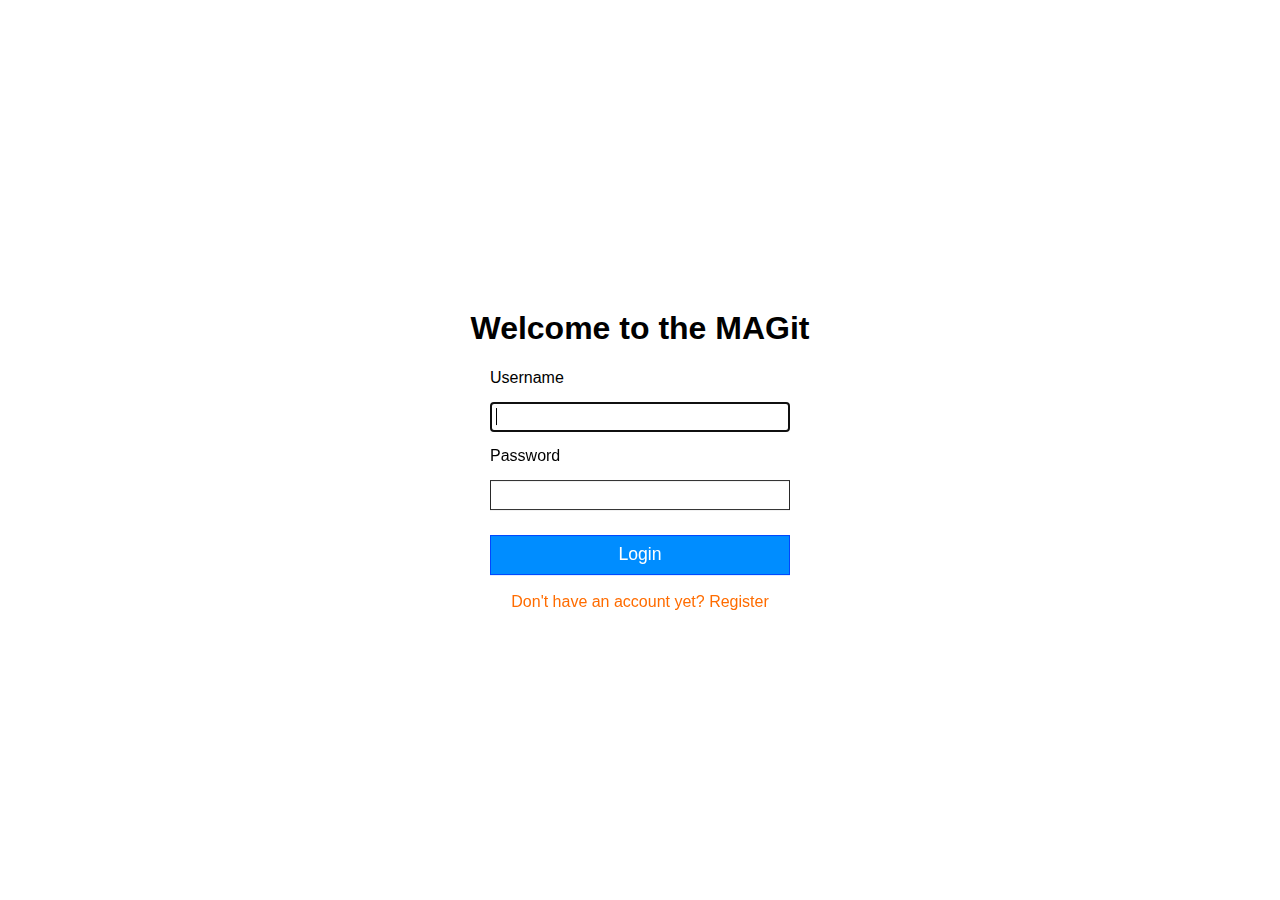
<file: out/artifacts/MAGitWebApp/index.html>
<!DOCTYPE html>
<html lang="en">
<head>
    <meta charset="UTF-8">
    <script type="text/javascript" src="common/js/jquery-3.4.1.js"></script>
    <script type="text/javascript" src="index.js"></script>
    <title>MAGit</title>
</head>
<body>
</body>
</html>
</file>
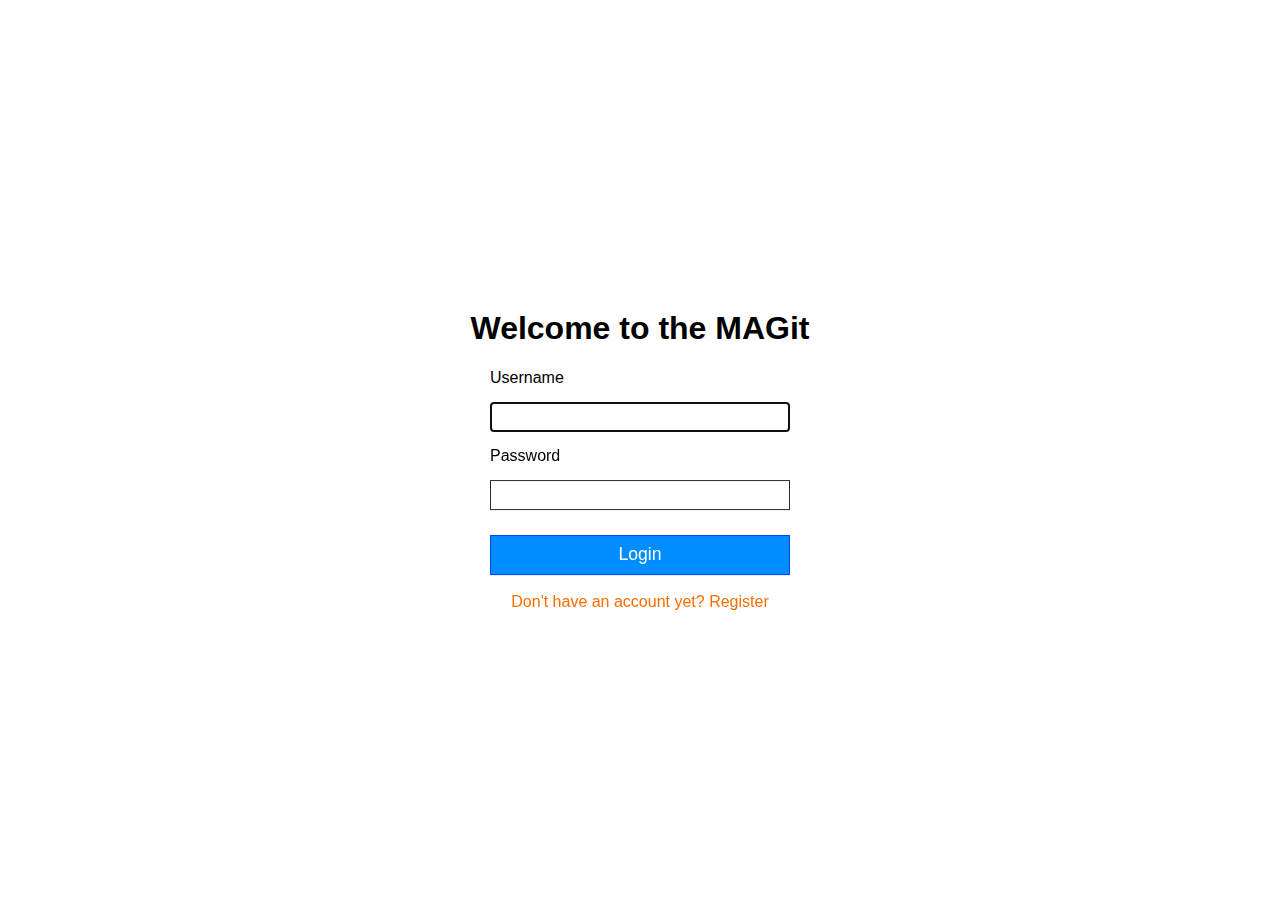
<file: MAGitWebApp/web/login.html>
<!DOCTYPE html>
<html lang="en">
<head>
    <meta charset="UTF-8">
    <title>Login To MAGit</title>
    <link rel="stylesheet" type="text/css" href="css/style.css"/>
    <script type="text/javascript" src="js/third-parties/jquery-3.4.1.js"></script>
    <script type="module" src="js/magit/login.js"></script>
</head>
<body>
    <div class="Container SignInOrUp">
    </div>
</body>
</html>
</file>
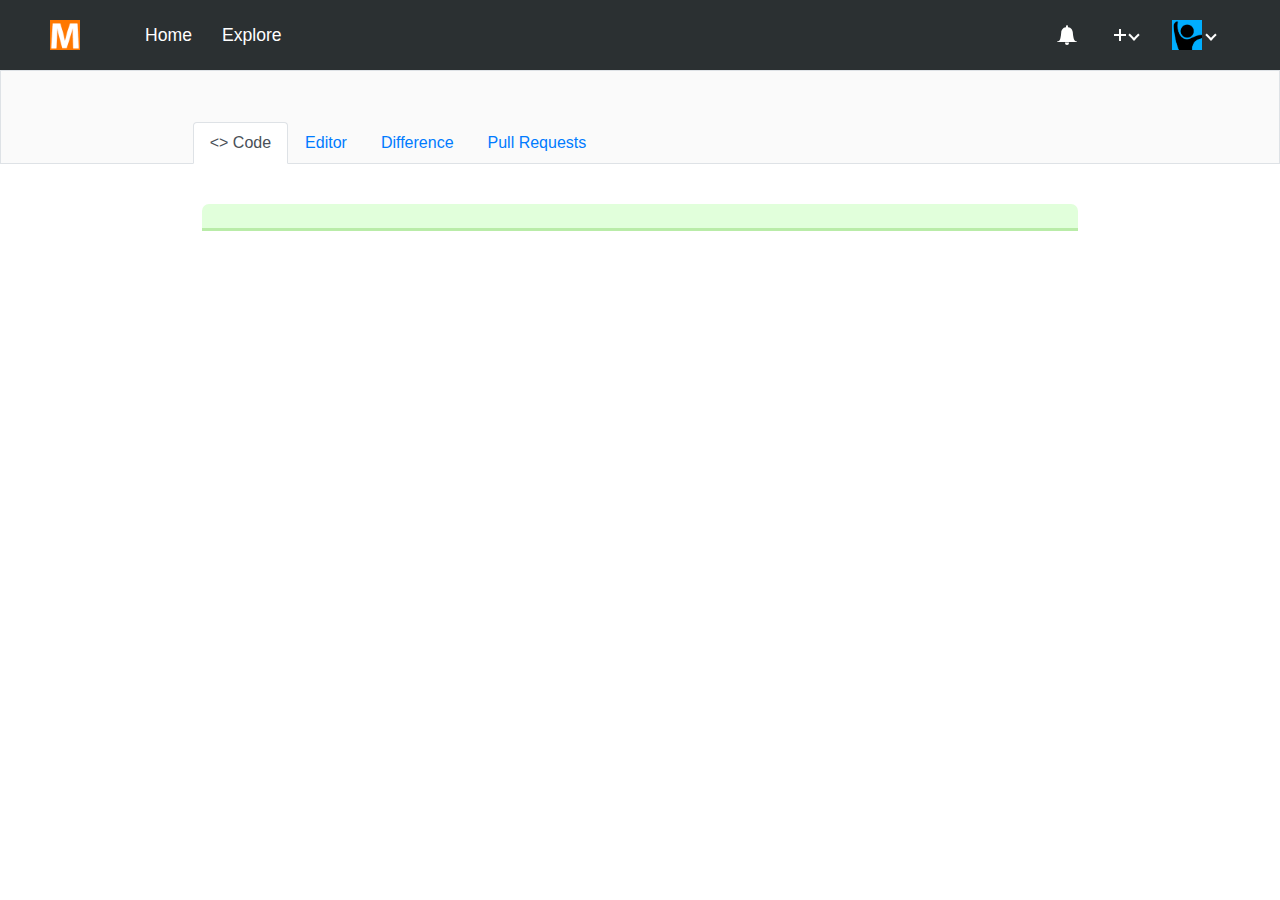
<file: MAGitWebApp/web/pages/active-repo.html>
<!DOCTYPE html>
<html lang="en">
<head>
    <meta charset="UTF-8">
    <link rel="stylesheet" type="text/css" href="../css/style.css"/>
    <link rel="stylesheet" type="text/css" href="../css/bootstrap.min.css">
    <script type="text/javascript" src="../js/third-parties/jquery-3.4.1.js"></script>
    <script type="text/javascript" src="../js/third-parties/popper.min.js"></script>
    <script type="text/javascript" src="../js/third-parties/bootstrap.min.js"></script>
    <script type="module" src="../js/magit/header.js"></script>
    <script type="module" src="../js/magit/active-repo.js"></script>
    <title>MAGit</title>
</head>
<body>
<div class="Container">
    <div class="Header">
        <div class="Header-icon Header-item">
            <img class="icon" src="../assets/MAGit.png" alt="magit-icon"/>
            <span class="Link" id="home-link">Home</span>
            <span class="Link" id="explore-link">Explore</span>
        </div>
        <div id="header-drop-downs">
        <nav>
            <ul>
                <li>
                    <div>
                        <div class="Header-item">
                            <img class="Notification-icon" src="../assets/notification-icon.svg" alt="notifications"/><div id="notifications-counter-container"></div>
                        </div>
                    </div>
                    <ul>
                        <li><div id="notifications-container"></div></li>
                    </ul>
                </li>
                <li>
                    <div class="Repo-options Header-item">
                        <div class="Options-plus-sign">
                            <div class="Bar Horizontal"></div>
                            <div class="Bar Vertical"></div>
                        </div>
                        <span class="Dropdown-caret Repo"></span>
                    </div>
                    <ul>
                        <li><a id="import-repo-xml" class="Link">Import repository from xml</a></li>
                        <li><a id="create-new-repo" class="Link">Create empty repository</a></li>
                    </ul>
                </li>
                <li>
                    <div class="User-options Header-item">
                        <img class="icon" src="../assets/user-icon.png" alt="user-icon"/>
                        <span class="Dropdown-caret"></span>
                    </div>
                    <ul>
                        <li><a id="my-profile" href="profile.html">My profile</a></li>
                        <li><a class="Link" id="logout">Logout</a></li>
                    </ul>
                </li>
            </ul>
        </nav>
        </div>
    </div>
    <div class="Content">
        <div class="Repo-nav">
            <div class="Repo-name Magit-body"></div>
            <ul class="Nav-bar-tabs nav nav-tabs Magit-body" id="myTab" role="tablist">
                <li class="nav-item">
                    <a class="nav-link active" id="code-tab" data-toggle="tab" href="#code" role="tab" aria-controls="code" aria-selected="true"><> Code</a>
                </li>
                <li class="nav-item">
                    <a class="nav-link" id="code-editor-tab" data-toggle="tab" href="#code-editor" role="tab" aria-controls="code-editor" aria-selected="false">Editor</a>
                </li>
                <li class="nav-item">
                    <a class="nav-link" id="diff-tab" data-toggle="tab" href="#diff" role="tab" aria-controls="diff-tab" aria-selected="false">Difference</a>
                </li>
                <li class="nav-item">
                    <a class="nav-link" id="pull-requests-tab" data-toggle="tab" href="#pull-requests" role="tab" aria-controls="pull-requests-tab" aria-selected="false">Pull Requests</a>
                </li>
            </ul>
        </div>
        <div class="tab-content Magit-body">
            <div class="tab-pane fade show active" id="code" role="tabpanel" aria-labelledby="code-tab">
                <div id="repo-details">
                    <div id="branches-count" class="repo-detail"></div>
                    <div id="commits-count" class="Link repo-detail"></div>
                    <div class="Separator Green"></div>
                </div>
                <div id="commits-header-title"></div>
                <div id="last-commit-content">

                </div>
            </div>
            <div class="tab-pane fade" id="code-editor" role="tabpanel" aria-labelledby="code-editor-tab">
                <div id="wc-actions">
                    <button id="btn-create-file" type="button">Create File</button>
                    <button id="btn-commit" type="button">Commit</button>
                </div>
                <div id="wc-files-list">

                </div>
            </div>
            <div class="tab-pane fade clearfix" id="diff" role="tabpanel" aria-labelledby="diff-tab">

            </div>
            <div class="tab-pane fade" id="pull-requests" role="tabpanel" aria-labelledby="pull-requests-tab">
                <div id="pull-requests-list">
                    <div id="empty-pull-requests">You have no pull requests</div>
                </div>
            </div>
        </div>
    </div>
</div>
</body>
</html>
</file>
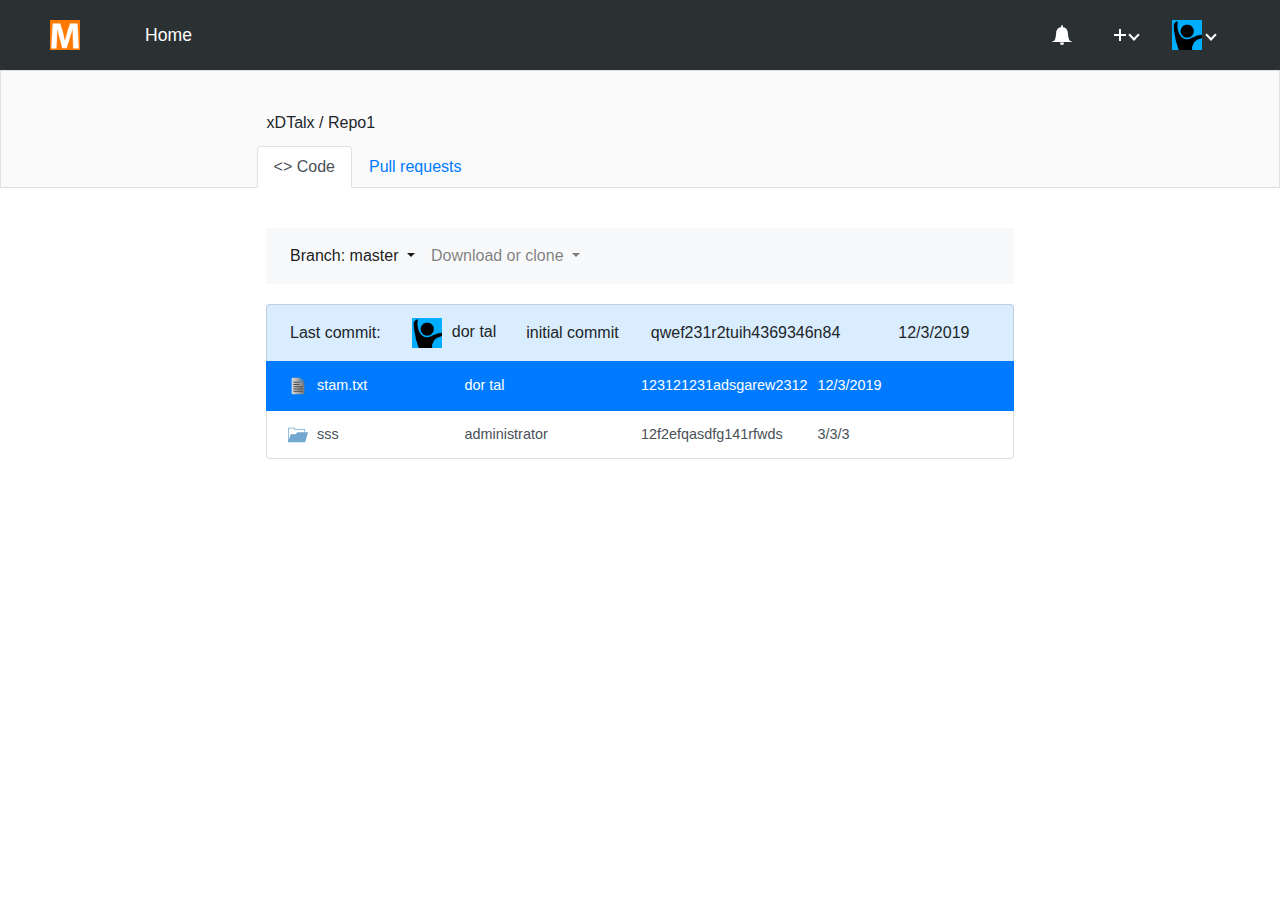
<file: out/artifacts/MAGitWebApp/pages/repository/active_repo.html>
<!DOCTYPE html>
<html lang="en">
<head>
    <meta charset="UTF-8">
    <link rel="stylesheet" type="text/css" href="../../common/css/Theme.css"/>
    <link rel="stylesheet" type="text/css" href="../../common/css/bootstrap.min.css">
    <script type="text/javascript" src="../../common/js/jquery-3.4.1.js"></script>
    <script type="text/javascript" src="../../common/js/popper.min.js"></script>
    <script type="text/javascript" src="../../common/js/bootstrap.min.js"></script>
    <script type="text/javascript" src="active_repo.js"></script>
    <title>MAGit</title>
</head>
<body>
<div class="Container">
    <div class="Header">
        <div class="Header-icon Header-item">
            <img src="../../common/MAGit.png" alt="magit-icon"/>
            <a href="active_repo.html" id="home-link">Home</a>
        </div>
        <div id="header-drop-downs">
        <nav>
            <ul>
                <li>
                    <div>
                        <div class="Header-item">
                            <img class="Notification-icon" src="../../common/notification-icon.svg" alt="notifications"/>
                        </div>
                    </div>
                </li>
                <li>
                    <div class="Repo-options Header-item">
                        <div class="Options-plus-sign">
                            <div class="Bar Horizontal"></div>
                            <div class="Bar Vertical"></div>
                        </div>
                        <span class="Dropdown-caret Repo"></span>
                    </div>
                    <ul>
                        <li><a href="#">Create new repository</a></li>
                        <li><a id="import-repo-xml" href="#">Import repository from xml</a></li>
                    </ul>
                </li>
                <li>
                    <div class="User-options Header-item">
                        <img src="../../common/user-icon.png" alt="user-icon"/>
                        <span class="Dropdown-caret"></span>
                    </div>
                    <ul>
                        <li><a href="#">My repositories</a></li>
                        <li><a href="#">Settings</a></li>
                        <li><a href="#">Help</a></li>
                    </ul>
                </li>
            </ul>
        </nav>
        </div>
    </div>
    <div class="Content">

        <div class="Repo-nav">
            <div class="Repo-name Magit-body">
                xDTalx / Repo1
            </div>
            <ul class="Nav-bar-tabs nav nav-tabs Magit-body" id="myTab" role="tablist">
                <li class="nav-item">
                    <a class="nav-link active" id="code-tab" data-toggle="tab" href="#code" role="tab" aria-controls="code" aria-selected="true"><> Code</a>
                </li>
                <li class="nav-item">
                    <a class="nav-link" id="pull-requests-tab" data-toggle="tab" href="#pullrequests" role="tab" aria-controls="pullrequests" aria-selected="false">Pull requests</a>
                </li>
            </ul>
        </div>
        <div class="tab-content Magit-body" id="myTabContent">
            <div class="tab-pane fade show active" id="code" role="tabpanel" aria-labelledby="code-tab">
                <nav class="navbar navbar-expand-lg navbar-light bg-light">
                    <button class="navbar-toggler" type="button" data-toggle="collapse" data-target="#navbarNavDropdown" aria-controls="navbarNavDropdown" aria-expanded="false" aria-label="Toggle navigation">
                        <span class="navbar-toggler-icon"></span>
                    </button>
                    <div class="collapse navbar-collapse" id="navbarNavDropdown">
                        <ul class="navbar-nav">
                            <li class="nav-item dropdown active">
                                <a class="nav-link dropdown-toggle" href="#" id="branch-drop-down" role="button" data-toggle="dropdown" aria-haspopup="true" aria-expanded="false">
                                    Branch: master
                                </a>
                                <div class="dropdown-menu" aria-labelledby="navbarDropdownMenuLink">
                                    <a class="dropdown-item" href="#">master</a>
                                    <a class="dropdown-item" href="#">example</a>
                                </div>
                            </li>
                            <li class="nav-item dropdown">
                                <a class="nav-link dropdown-toggle" href="#" id="download-or-clone-dropdown" role="button" data-toggle="dropdown" aria-haspopup="true" aria-expanded="false">
                                    Download or clone
                                </a>
                                <div class="dropdown-menu" aria-labelledby="navbarDropdownMenuLink">
                                    <a class="dropdown-item" href="#">Download</a>
                                    <a class="dropdown-item" href="#">Clone</a>
                                </div>
                            </li>
                        </ul>
                    </div>
                </nav>
                <div class="list-group Commits-list">
                    <a id="commit-list-header" class="list-group-item disabled">
                        <table>
                            <tr>
                                <td class="Last-commit">
                                    Last commit:
                                </td>
                                <td id="commiter-icon-container" class="Last-commit">
                                    <img id="commiter-icon" src="../../common/user-icon.png" alt="commiter icon"/>
                                    dor tal
                                </td>
                                <td id="commit-description" class="Last-commit">
                                    initial commit
                                </td>
                                <td id="commit-sha1" class="Last-commit">
                                    qwef231r2tuih4369346n84
                                </td>
                                <td id="commit-date" class="Last-commit">
                                    12/3/2019
                                </td>
                            </tr>
                        </table>
                    </a>
                    <a href="#" class="Commit-list-item list-group-item list-group-item-action active">
                        <table>
                            <tr>
                                <td>
                                    <img id="file-icon" src="../../common/file-icon.svg"/>
                                    stam.txt
                                </td>
                                <td>
                                    dor tal
                                </td>
                                <td>
                                    123121231adsgarew2312
                                </td>
                                <td>
                                    12/3/2019
                                </td>
                            </tr>
                        </table>
                    </a>
                    <a href="#" class="Commit-list-item list-group-item list-group-item-action">
                        <table>
                            <tr>
                                <td>
                                    <img id="folder-icon" src="../../common/folder-icon.svg"/>
                                    sss
                                </td>
                                <td>
                                    administrator
                                </td>
                                <td>
                                    12f2efqasdfg141rfwds
                                </td>
                                <td>
                                    3/3/3
                                </td>
                            </tr>
                        </table>
                    </a>
                </div>
            </div>
            <div class="tab-pane fade" id="pullrequests" role="tabpanel" aria-labelledby="pull-requests-tab">
            </div>
        </div>
    </div>
</div>
</body>
</html>
</file>
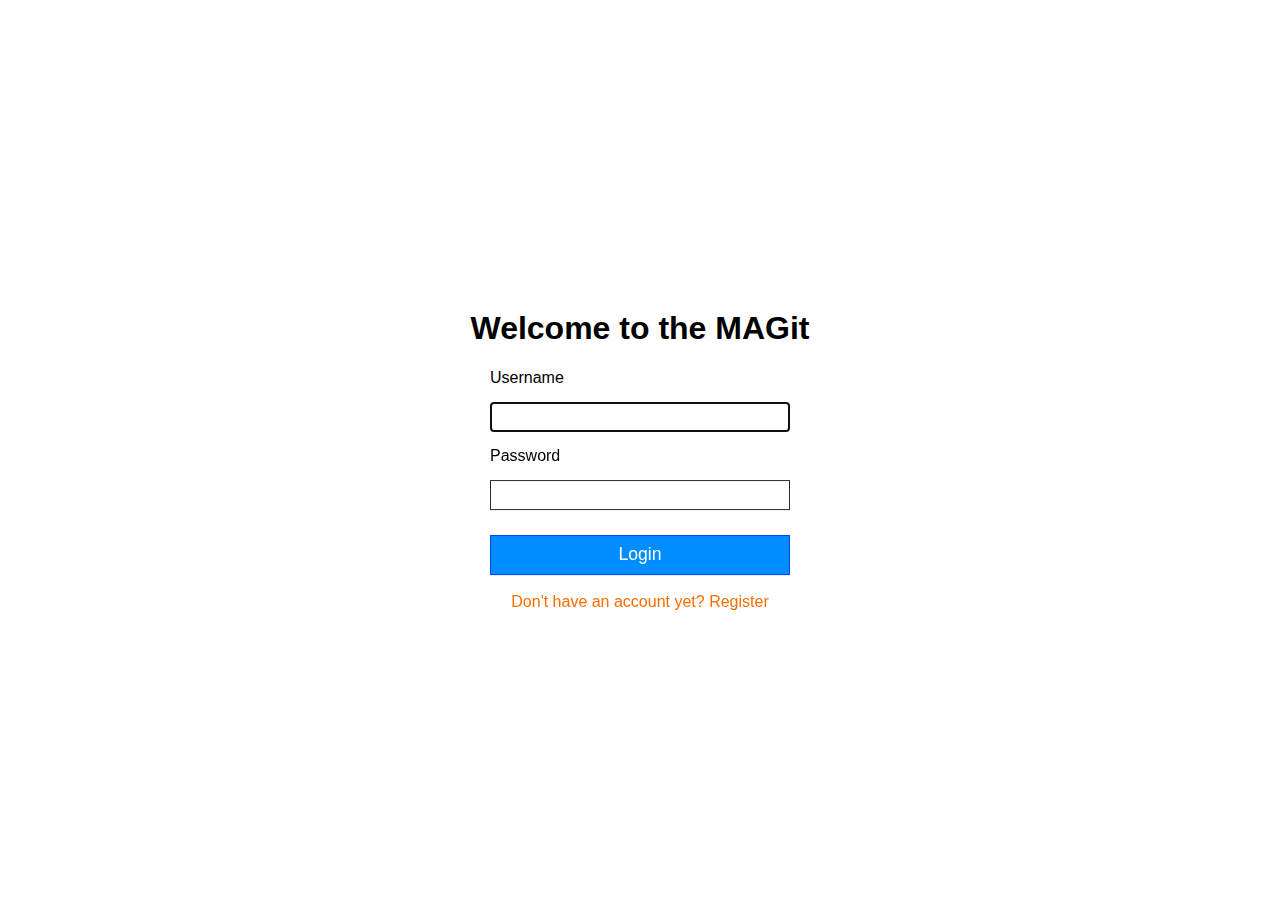
<file: out/artifacts/MAGitWebApp/pages/signin/login.html>
<!DOCTYPE html>
<html lang="en">
<head>
    <meta charset="UTF-8">
    <title>Login To MAGit</title>
    <link rel="stylesheet" type="text/css" href="../../common/css/Theme.css"/>
    <script type="text/javascript" src="../../common/js/jquery-3.4.1.js"></script>
    <script type="text/javascript" src="login.js"></script>
</head>
<body>
    <div class="Container SignInOrUp">
    </div>
</body>
</html>
</file>
<file: MAGitWebApp/web/css/style.css>
body, html {
    margin: 0;
    padding: 0;
    font-family:-apple-system,BlinkMacSystemFont,Segoe UI,Helvetica,Arial,sans-serif,Apple Color Emoji,Segoe UI Emoji;
    overflow-x: hidden;
    height: 100%;
    width: 100%;
}

.Container {
    position: absolute;
    min-height: 100%;
    min-width: 100%;
    box-sizing: border-box;
    margin: auto;
    padding: 0;
    z-index: 0;
}

.Header {
    background-color: #2b3032;
    margin: 0;
    padding: 20px 50px 20px 50px;
    width: 100%;
    display: flex;
    align-items: center;
    flex-wrap: nowrap;
    z-index: 1;
}

.Header-item {
    display: flex;
    align-items: center;
    flex-wrap: nowrap;
    z-index: 1;
}

.Header-icon {
    padding: 0;
    margin: 0;
    height: 30px;
    width: 100%;
}

.icon {
    height: 30px;
    width: 30px;
    margin-right: 5px;
}

.User-options {
    position: relative;
    height: 30px;
}

.Repo-options {
    position: relative;
    padding: 0;
    margin: auto;
    height: 30px;
    width: 30px;
}

.Dropdown-caret {
    border: solid white;
    border-width: 0 2px 2px 0;
    display: inline-block;
    padding: 3px;
    transform: rotate(45deg);
    -webkit-transform: rotate(45deg);
}

.Options-plus-sign {
    width: 16px;
    height: 16px;
    position: relative;
    margin-right: 2px;
}

.Bar {
    position: absolute;
    background-color: white;
}

.Horizontal {
    width: 70%;
    height: 10%;
    left: 15%;
    top: 45%;
}

.Vertical {
    width: 10%;
    height: 70%;
    left: 45%;
    top: 15%;
}

.Repo-nav {
    background-color: #fafafa;
    padding-top: 30px;
    margin-bottom: 30px;
    border: 1px solid #dee2e6;
}

div > .tab-content {
    margin-bottom: 70px;
}

.Magit-body {
    position: relative;
    width: 70%;
    margin: auto;
    padding: 10px 10px 0;
}

.Nav-bar-tabs {
    position: relative;
    top: 1px;
}

.Commits-list {
    margin-top: 10px;
}

#commit-list-header {
    text-shadow: 0 0 5px rgba(0, 0, 0, 0.22);
    font-size: 1.1em;
    color: white;
    background-color: rgba(75, 179, 255, 0.66);
    border-radius: 0;
}

#commit-list-header > .Table > .Table-row > .Table-cell > img {
    box-shadow: 0 0 3px rgba(255, 255, 255, 0.57);
    margin-right: 6px;
}

.Last-commit {
    width: auto;
    padding-left: 3px;
    padding-right: 3px;
}

#file-icon,
#folder-icon {
    height: 20px;
    width: 20px;
}

#form-messages {
    display: none;
    background-color: rgb(255, 232, 232);
    border: 1px solid red;
    color: red;
    font-size: 12px;
    font-weight: bold;
    margin-bottom: 10px;
    padding: 10px 25px;
    max-width: 300px;
}

.Login-or-signup-form,
.Import-container,
.create-new-repo-container {
    margin: 0;
    position: absolute;
    top: 50%;
    left: 50%;
    -ms-transform: translate(-50%, -50%);
    transform: translate(-50%, -50%);
    width: 300px;
    text-align: left;
}

#uploadForm {
    display: none;
}

#btn-create-repo,
#btn-login-or-signup {
    width: 100%;
    height: 40px;
    background-color: #008dff;
    border: 1px solid #0046ff;
    color: white;
    font-size: 1.1em;
    margin-top: 10px;
}

#btn-create-repo:hover,
#btn-login-or-signup:hover {
    background-color: #51a9ff;
    border: 1px solid #0046ff;
    padding: 0;
    cursor:pointer;
    margin-top: 10px;
}

.repo-name-input,
.Username,
.Password {
    margin: 15px auto;
    width: 100%;
    height: 30px;
    font-size: 1em;
}

input[type=text],
input[type=password] {
    box-sizing : border-box;
    padding-left: 5px;
    padding-right: 5px;
    border: 1px solid #292929;
}

.Welcome {
    position: relative;
    margin-left: -40px;
    margin-right: -40px;
    text-align: center;
    z-index: 0;
}

.Back {
    font-size: 1.1em;
    position: absolute;
    z-index: 1;
    top: 50%;
    right: 0;
    transform: translate(-35px, -50%);
    cursor: pointer;
}

.Back:hover {
    color: #008dff;
}

.Back:hover .Back-caret {
    border: solid #008dff;
    border-width: 2px 2px 0 0;
    display: inline-block;
    padding: 3px;
    transform: rotate(45deg);
    -webkit-transform: rotate(45deg);
}

.Back-caret,
.Back-caret-left {
    display: inline-block;
    padding: 3px;
    transform: rotate(45deg);
    -webkit-transform: rotate(45deg);
}

.Back-caret {
    border: solid black;
    border-width: 2px 2px 0 0;
}

.Back-caret-left {
    border: solid #495057;
    border-width: 0 0 2px 2px;
}

.prev-folder {
    font-weight: bold;
}

.SignInOrUp {
    position: relative;
    height: 100vh;
    border: 3px solid rgba(255, 255, 255, 0);
    border-radius: 10px;
    box-sizing: border-box;
}

#signup {
    text-align: center;
}

a {
    text-decoration: none;
    color: #ff6c00;
}

a:hover {
    color: #ffa012;
}

#header-drop-downs > nav {
    display: flex;
    align-items: center;
    float: right;
}

#header-drop-downs > nav ul,
#header-drop-downs > nav li {
    user-select: none;
    list-style: none;
    padding: 0;
    margin: 0;
}

#header-drop-downs > nav li:hover {
    cursor: pointer;
}

#header-drop-downs > nav a {
    text-decoration: none;
    color: white;
}

#header-drop-downs > nav a:hover {
    color: #6acaff;
}

#header-drop-downs > nav > ul {
    display: flex;
    justify-content: center;
}

#header-drop-downs > nav>ul>li {
    margin: 0 15px;
    position: relative;
}

#header-drop-downs > nav>ul>li>ul {
    display: none;
    white-space: nowrap;
    position: absolute;
    left: 50%;
    transform: translateX(-50%);
    padding-top: 30px;
}

#header-drop-downs > nav>ul>li>ul>li>a:not(#notifications-container) {
    display: block;
    padding: 10px 20px;
    background-color: black;
    border-bottom: 1px solid darkgray;
}

#header-drop-downs > nav>ul>li>ul:after {
    position: absolute;
    left: 50%;
    transform: translateX(-50%);
    top: 20px;
    width: 0;
    height: 0;
    content: '';
    border-left: 10px solid transparent;
    border-right: 10px solid transparent;
    border-bottom: 10px solid #000000;
}

.Notification-icon {
    height: 30px;
    width: 30px;
    padding: 5px;
    z-index: 1;
}

.Content-absolute {
    position: absolute;
    padding-top: 70px;
    min-width: 100%;
    min-height: 100%;
    transform: translateY(-70px);
    z-index: 0;
}

.Notifications-container {
    position: relative;
    width: 100%;
    height: 100%;
    padding-top: 30px;
    padding-bottom: 30px;
}

.Notifications {
    position: relative;
    padding: 0;
    height: 100%;
    background-color: white;
}

.Notifications-list-container {
    position: relative;
    float: left;
    width: 25%;
    height: 100%;
    background-color: rgba(0, 170, 255, 0.05);
    border: 1px solid #d6d6d6;
}

.Notifications-content-container {
    float:left;
    width: 75%;
    height: 100%;
    background-color: #fcfcfc;
    border: 1px solid #d6d6d6;
    border-left: 0;
}

.Notifications-list-title,
.Notifications-content-title {
    user-select: none;
    position: relative;
    background-color: #008dff;
    border: 1px solid #008dff;
    width:100%;
    height: 40px;
    z-index: 1;
    text-align: center;
    color: white;
    line-height: 39px;
    font-size: 1.1em;
}

.Notifications-list,
.Notifications-content {
    position: absolute;
    top: 0;
    left: 0;
    padding: 70px;
    width: 100%;
    height: 100%;
    z-index: 0;
}

#home-link {
    margin-left: 60px;
    text-decoration: none;
    font-size: 1.1em;
}

#explore-link {
    margin-left: 30px;
    text-decoration: none;
    font-size: 1.1em;
}

.Notifications.Magit-body{
    box-shadow: 0 4px 8px 0 rgba(0, 0, 0, 0.06), 0 6px 20px 0 rgba(0, 0, 0, 0.05);
}

#btn-upload-file {
    position: relative;
    margin-top: 15px;
    margin-bottom: 15px;
    width: 100%;
    font-size: 1.1em;
}

.Btn-choose-file {
    margin-top: 20px;
    margin-right: 8px;
    background-color: #e9e9e9;
    border: 1px solid #bababa;
    color: #272727;
    height: 35px;
    cursor: pointer;
    font-size: 1.05em;
}

.Btn-choose-file:hover {
    background-color: #eeeeee;
}

.lds-ring {
    display: inline-block;
    position: absolute;
    width: 35px;
    height: 35px;
}
.lds-ring div {
    box-sizing: border-box;
    display: none;
    position: absolute;
    width: 30px;
    height: 30px;
    border: 4px solid;
    border-radius: 50%;
    animation: lds-ring 1.2s cubic-bezier(0.5, 0, 0.5, 1) infinite;
    border-color: #fff transparent transparent transparent;
}
.lds-ring div:nth-child(1) {
    animation-delay: -0.45s;
}
.lds-ring div:nth-child(2) {
    animation-delay: -0.3s;
}
.lds-ring div:nth-child(3) {
    animation-delay: -0.15s;
}
@keyframes lds-ring {
    0% {
        transform: rotate(0deg);
    }
    100% {
        transform: rotate(360deg);
    }
}

#loading-container {
    position: relative;
    margin-top: -1px;
    margin-left: 10px;
    align-items: center;
    float: left;
}

.Btn-upload-container {
    position: relative;
    width: 100%;
}

.Table {
    position: relative;
    width: 100%;
    display: table;
}

.Table .Table-row {
    position: relative;
    display: table-row;
}

.Table > .Table-row > .file-last-update {
    float: right;
}

.Table .Table-cell {
    position: relative;
    float: left;
    display: table-cell;
    padding-left: 10px;
    padding-right: 10px;
    word-break: break-word;
}

div > .blob-content {
    background-color: #f0f0f0;
    height: 400px;
    white-space: pre;
    overflow-y: auto;
    padding: 0;
    border-radius: 0;
}

div > .blob-content-edit-mode {
    background-color: #f0f0f0;
    height: 400px;
    white-space: pre;
    overflow-y: auto;
    padding: 0;
    border: 2px solid #5ab2ff;
    border-radius: 0;
}

.Editable {
    position: relative;
    width: 100%;
    height: 100%;
    padding-top: 15px;
    padding-left: 25px;
    z-index: 0;
    border: 0;
    resize: none;
    background-color: #fbfbfb;
}

.Editable:focus {
    outline: 0;
}

div > .blob-content > .Editable::-webkit-scrollbar {
    width: 8px;
    background-color: #f0f0f0;
}

div > .blob-content > .Editable::-webkit-scrollbar-track {
    background-color: #f0f0f0;
}

div > .blob-content > .Editable::-webkit-scrollbar-thumb {
    background-color: #68c1ff;
}

#head-branch-mark {
    height: 12px;
    width: 10px;
    margin: 0;
    padding: 0;
}

#repo-details {
    border-radius: 7px 7px 0 0;
    background-color: #e1ffdb;
    text-align: center;
}

.repo-detail {
    position: relative;
    color: #595959;
    padding: .5rem 1rem;
    display: inline-block;
    margin-left: 10px;
    margin-right: 10px;
}

#commits-count {
    text-decoration: underline;
    color: #4faaec;
}

#commits-count:hover {
    color: #0f91ff;
}

.Separator {
    height: 3px;
    margin-bottom: 10px;
}

.Commits-list > .Separator {
    margin: 0;
}

.Blue {
    background-color: #48a3ec;
}

.Green {
    background-color: #b9eca8;
}

.Editor {
    z-index: 1;
    position: absolute;
    right: 0;
    top: 0;
    margin-top: 10px;
    margin-right: 10px;
}

.Table > .Table-row > .Table-cell > .Table-row > .Table-cell,
.Table > .Table-row > .Table-cell > .Table-row > .Table-cell,
.Table > .Table-row > .Table-cell > .Table-row > .Table-cell {
    padding: 0;
    margin: 0;
}

#btn-pull,
#btn-push,
#btn-create-new-branch,
#btn-create-file {
    margin-right: 10px;
}

#btn-pull,
#btn-push,
#btn-create-new-branch,
#btn-create-file,
#btn-commit,
#btn-checkout {
    position: relative;
    float: right;
    margin-left: 10px;
    color: #373737;
    background-color: #ebebeb;
    border: 2px solid #e0e0e0;
}

#btn-pull:hover,
#btn-push:hover,
#btn-create-new-branch:hover,
#btn-create-file:hover,
#btn-commit:hover,
#btn-checkout:hover {
    background-color: #d7d7d7;
}

#btn-pull:active,
#btn-push:active,
#btn-create-new-branch:active,
#btn-create-file:active,
#btn-commit:active,
#btn-checkout:active {
    color: white;
    background-color: #4cabff;
    border: 2px solid #7dcdff;
}

#btn-pull,
#btn-push,
#btn-create-new-branch,
#btn-create-file,
.Save,
.Edit,
.Delete,
#btn-commit,
#btn-checkout {
    z-index: 2;
    border-radius: 3px;
    cursor: pointer;
}

.blob-content > .Editor > .Save,
.blob-content > .Editor > .Edit {
    margin-left: 4px;
}

.Delete {
    background-color: #ff9997;
    border: 1.5px solid #b46058;
}

.Delete:hover {
    background-color: #ff736b;
    border: 1.5px solid #b46058;
}

#btn-pull:focus,
#btn-push:focus,
#btn-create-new-branch:focus,
#btn-create-file:focus,
.Delete:focus,
#btn-commit:focus,
#btn-checkout:focus {
    outline: 0;
}

.Delete:active {
    background-color: #ff9997;
}

.Save,
.Edit {
    color: #373737;
    background-color: #ebebeb;
    border: 2px solid #e0e0e0;
}

.Edit-selected {
    z-index: 1;
    margin-left: 10px;
    color: white;
    background-color: #4cabff;
    border: 2px solid #7dcdff;
    border-radius: 3px;
    cursor: pointer;
}

#btn-pull:disabled,
#btn-push:disabled,
#btn-create-new-branch:disabled,
#btn-checkout:disabled,
#btn-commit:disabled,
.Save:disabled {
    color: #989898;
    background-color: #ebebeb;
    border: 2px solid #ebebeb;
    cursor: default;
}

.Save:focus {
    outline: 0;
    color: white;
    background-color: #4cabff;
    border: 2px solid #7dcdff;;
}

.Popup-buttons > .Save:focus,
.edit-mode-content > .Table-row > .Table-cell > .Save:focus {
    outline: 0;
    color: #373737;
    background-color: #ebebeb;
    border: 2px solid #e0e0e0;
}

.Popup-buttons > .Save:active,
.edit-mode-content > .Table-row > .Table-cell > .Save:active {
    outline: 0;
    color: white;
    background-color: #4cabff;
    border: 2px solid #7dcdff;
}

.Edit:focus {
    outline: 0;
}

#commit-list-items > .Commit-list-item > a:first-child,
#commit-list-items > a.Commit-list-item:first-child {
    border-top-right-radius: 3px;
    border-top-left-radius: 3px;
}

#commit-list-items > .Commit-list-item > a:last-child,
#commit-list-items > a.Commit-list-item:last-child {
    border-bottom-right-radius: 3px;
    border-bottom-left-radius: 3px;
}

.empty-users {
    text-align: center;
    padding: 20px;
    background-color: #f4f4f4;
    border: 1px solid rgba(0, 0, 0, 0.12);
}

.Commit-list-item {
    position: relative;
    font-size: 0.9em;
}

div > .active > a,
div > .active > a:hover,
div > .active > a:focus{
    color: white;
}

.edit-mode-pencil {
    position: absolute;
    left: 0;
    top: 50%;
    width: 20px;
    height: 20px;
    -ms-transform: translate(-110%, -50%);
    transform: translate(-110%, -50%);
    cursor: pointer;
}

div > .edit-mode-content {
    background-color: #fbfbfb;
    border-radius: 0;
}

.Table > .Table-row > .Table-cell > label > input {
    margin-left: 10px;
    margin-right: 10px;
    background-color: #ffffff;
    border: 1px solid #6b7683;
}

.edit-mode-content > .Table-row > .Table-cell {
    padding-left: 3px;
    padding-right: 3px;
}

.Popup-background {
    position: absolute;
    top: 0;
    left: 0;
    min-width: 100%;
    min-height: 100%;
    background-color: rgba(0, 0, 0, 0.29);
    z-index: 3;
}

.Popup {
    position: absolute;
    top: 50%;
    left: 50%;
    width: 25%;
    border: none;
    border-radius: 3px;
    -webkit-transform: translate(-50%, -50%);
    transform: translate(-50%, -50%);
    z-index: 4;
    background-color: #ffffff;
}

.Popup-header {
    position: relative;
    text-align: center;
    font-size: 2em;
    padding: 10px;
    color: #404040;
    border: none;
    border-top-right-radius: 3px;
    border-top-left-radius: 3px;
    margin: 0;
}

.Popup-content {
    position: relative;
    font-size: 1em;
    padding: 10px;
    width: 100%;
    border: none;
    margin: 0;
}

.Popup-content > .Popup-textarea {
    position: relative;
    width: 100%;
    height: 100%;
    border: none;
    border-radius: 3px;
    resize: none;
    box-shadow: 0 0 5px rgba(128, 128, 128, 0.42);
    background-color: rgba(255, 255, 255, 0.91);
    min-height: 100px;
    padding: 10px;
}

.Popup-buttons {
    border: none;
    position: relative;
    width: 100%;
    background-color: rgba(255, 255, 255, 0.91);
    text-align: right;
    border-bottom-right-radius: 3px;
    border-bottom-left-radius: 3px;
    margin: 0;
}

.Popup-buttons > .Btn-cancel,
.Popup-buttons > .Btn-ok {
    font-size: 1.1em;
    width: 50%;
    height: 100%;
    min-height: 50px;
    border: none;
    cursor: pointer;
}

.Popup-buttons > button:focus {
    outline: 0;
}

.Btn-error-ok {
    width: 100%;
    font-size: 1.1em;
    height: 100%;
    min-height: 50px;
    border: none;
    cursor: pointer;
}

.Popup-buttons > .Btn-error-ok {
    background-color: #8ed4ff;
    border-bottom-right-radius: 3px;
    border-bottom-left-radius: 3px;
}

.Popup-buttons > .Btn-cancel {
    border-bottom-right-radius: 3px;
    border-left: 1px solid #e3e3e3;
}

.Popup-buttons > .Btn-ok {
    background-color: #8ed4ff;
    border-bottom-left-radius: 3px;
    border-right: 1px solid #d0d0d0;
}


.Popup-buttons > .Btn-error-ok:hover,
.Popup-buttons > .Btn-ok:hover {
    background-color: #6ac6ff;
}

.Popup-warning-text {
    font-size: 1.1em;
    padding: 10px;
}

.Link {
    color: white;
    cursor: pointer;
}

.Link:hover {
    color: #6acaff;
}

.Profile-image {
    width: 80px;
    height: 80px;
}

.Profile-image > img {
    width: 60px;
    height: 60px;
}

.Profile {
    padding-top: 35px;
}

#repositories-list-header {
    position: relative;
    background-color: #fdfdfd;
}

.Repositories-list > a,
.Repositories-list > a > .Table,
.Repositories-list > a > .Table > .Table-row,
#repositories-list-items > a,
#repositories-list-items > a > .Table,
#repositories-list-items > a > .Table > .Table-row {
    width: 100%;
}

#commit-list-items > .active,
#repositories-list-items > .active {
    color: white;
}

#repositories-list-items > a {
    border: 1px solid rgba(174, 174, 174, 0.65);
    cursor: pointer;
}

#repositories-list-items {
    -webkit-user-select: none;
    -moz-user-select: none;
    -ms-user-select: none;
    user-select: none;
}

#repositories-list-items > a > .Table > .Table-row > .Table-cell,
.Repositories-list > a > .Table > .Table-row > .Table-cell {
    width: 20%;
    text-align: center;
}

.Repositories-list-header-title {
    position: relative;
    width: 100%;
    text-align: center;
    background-color: #4bb3ff;
    padding: 5px;
    font-size: 1.5em;
    border-top-left-radius: .25rem;
    border-top-right-radius: .25rem;
    color: white;
    text-shadow: 0 0 3px rgba(0, 0, 0, 0.43);
    border: 1px solid rgba(0, 0, 0, 0.17);
    z-index: 2;
}

.Profile > .Table > .Separator,
.Repositories-list > .Separator {
    position: relative;
    width: 100%;
    margin-bottom: 0;
    height: 10px;
    padding-left: 2px;
    padding-right: 2px;
}

.separator-content {
    width: 100%;
    height: 10px;
}

#pull-requests-list-header,
#repos-list-columns-headers {
    text-align: center;
    position: relative;
    background-color: rgb(248, 248, 248);
    border: 1px solid rgba(174, 174, 174, 0.65);
    font-size: 1.05em;
    z-index: 2;
}

#repos-list-columns-headers {
    border-top: 0;
}


#pull-requests-list-header > .Table > .Table-row > .Table-cell,
#repos-list-columns-headers > .Table > .Table-row > .Table-cell {
    height: 100%;
    border-left: 1px solid #e1e1e1;
    border-right: 1px solid #f8f8f8;
}

#pull-requests-list-header > .Table > .Table-row > .Table-cell {
    width: 16%;
}

#pull-requests-list-header > .Table > .Table-row > .Table-cell:first-child ,
#repos-list-columns-headers > .Table > .Table-row > .Table-cell:first-child {
    border-left: none;
    border-right: 1px solid #f8f8f8;
}

#pull-requests-list-header > .Table > .Table-row > .Table-cell:last-child ,
#repos-list-columns-headers > .Table > .Table-row > .Table-cell:last-child {
    border-left: 1px solid #e1e1e1;
    border-right: none;
}

.Empty-repo {
    background-color: #fdfdfd;
    border: 1px solid rgba(174, 174, 174, 0.65);
    border-bottom-left-radius: 3px;
    border-bottom-right-radius: 3px;
    padding: 20px;
}

#import-sign {
    font-size: 1.3em;
    font-weight: bold;
}

#last-commit-back {
    font-size: 1.1em;
    position: absolute;
    top: 0;
    right: 0;
    padding-right: 12px;
    margin-top: -20px;
    color: #474747;
}

#last-commit-back:hover {
    cursor: pointer;
    color: #000000;
}

#last-commit-back:hover > span {
    cursor: pointer;
    border: solid black;
    border-width: 2px 2px 0 0;
}

#last-commit-back > .Back-caret {
    border: solid #474747;
    border-width: 2px 2px 0 0;
}

.Pointing-branch {
    position: relative;
    vertical-align: middle;
    text-shadow: 0 0 3px rgba(0, 0, 0, 0.43);
    -moz-box-shadow: inset 0 0 10px #ffae8a;
    -webkit-box-shadow: inset 0 0 10px #ffae8a;
    box-shadow: inset 0 0 10px #ffae8a;
    padding: 2px 10px;
    background-color: #ffa76a;
    border: 2px solid #ffae8a;
    border-radius: 3px;
    color: white;
}

.users-container {
    margin-top: 35px;
}

.users-title,
#commits-header-title {
    margin-bottom: 2px;
}

.users-title {
    font-size: 1.2em;
}

.users-title,
#commits-header-title > span {
    color: white;
    text-shadow: 0 0 3px rgba(0, 0, 0, 0.43);
    border-top-right-radius: 7px;
    border-top-left-radius: 7px;
    text-align: center;
    padding: 5px 25px 8px;
    background: #4bb3ff;
    z-index: 0;
}

.commit-files {
    padding-right: 5px;
    padding-left: 5px;
}

#last-commit-content > #commit-list-items > a {
    font-size: 0.9em;
    color: #495057;
}

#last-commit-content > #commit-list-items > .active {
    font-size: 0.9em;
    color: white;
}

.File-name {
    position: relative;
    width: 60%;
}

#input-branch-name,
#input-file-name {
    width: 100%;
    border: 1px solid #ced4da;
    z-index: 1;
}

#extension-select {
    width: 40%;
}

.Popup-error-content {
    padding: 20px;
}

#wc-actions {
    position: relative;
    background-color: rgba(75, 179, 255, 0.66);
    border: 1px solid rgba(0, 0, 0, .125);
    width: 100%;
    padding-top: 10px;
    padding-bottom: 7px;
    margin-bottom: 7px;
    border-top-left-radius: 7px;
    border-top-right-radius: 7px;
    overflow-x: auto;
}

#diff {
    margin-bottom: 70px;
}

#wc-actions > #btn-create-file,
#wc-actions > #btn-commit {
    box-shadow: 0 0 8px rgba(255, 255, 255, 0.2);
    border: 1px solid rgba(0, 0, 0, 0.15);
}

.diff-box {
    padding: 0;
    background-color: #f8f9fa;
    float: left;
    width: 32%;
}

.diff-box:first-child {
    margin-right: 1%;
    width: 33%;
}

.diff-box:last-child {
    margin-left: 1%;
    width: 33%;
}

.diff-box > .diff-title {
    padding: 5px;
    font-size: 1.1em;
    text-align: center;
    margin: 0;
    color: white;
    border-top-left-radius: 3px;
    border-top-right-radius: 3px;
    text-shadow: 0 0 3px rgba(0, 0, 0, 0.22);
    background-color: rgba(75, 179, 255, 0.66);
    border: 1px solid rgba(0, 0, 0, .125);
}

.diff-box > .diff-items-container > .diff-items {
    padding: 10px;
    text-align: center;
    border: 1px solid rgba(0, 0, 0, .125);
    border-top: 0;
}

.clearfix:after {
    content: ".";
    display: block;
    clear: both;
    visibility: hidden;
    line-height: 0;
    height: 0;
}

.clearfix {
    display: inline-block;
}

html[xmlns] .clearfix {
    display: block;
}
* html .clearfix {
    height: 1%;
}

#empty-pull-requests {
    font-size: 1.2em;
    color: #545454;
    text-align: center;
    border: 1px solid rgba(0, 0, 0, .125);
    border-radius: 5px;
    padding: 30px 20px;
    background-color: #f8f9fa;
}

.pr-content {
    background-color: #fcfdfe;
    border: 1px solid rgba(0, 0, 0, 0.125);
    padding: 10px;
    width: 100%;
}

#pull-requests-list > .Commit-list-item > a {
    margin-top: 5px;
}

#pull-requests-list > .Commit-list-item > a > .Table > .Table-row > .Table-cell {
    width: 16%;
    text-align: center;
    border-left: 1px solid #e1e1e1;
    border-right: 1px solid #f8f8f8;
}

#pull-requests-list > .Commit-list-item > a > .Table > .Table-row > .Table-cell:first-child {
    border-left: none;
    border-right: 1px solid #f8f8f8;
}
#pull-requests-list > .Commit-list-item > a > .Table > .Table-row > .Table-cell:last-child {
    border-left: 1px solid #e1e1e1;
    border-right: none;
}

#pull-requests-list > .Commit-list-item > a > .status {
    position: absolute;
    width: 100px;
    right: 0;
    top: 0;
    height: 100%;
    white-space: nowrap;
    font-size: 0;
    text-align: center;
}

#pull-requests-list > .Commit-list-item > a > .open {
    background-color: #91ff95;
}

#pull-requests-list > .Commit-list-item > a > .Close {
    background-color: #a2d5ff;
}

#pull-requests-list > .Commit-list-item > a > .denied {
    background-color: #ffbcc4;
}

.dummy-child { height: 100%; }

.dummy-child, .valign {
    display: inline-block;
    vertical-align: middle;
}

.valign {
    font-size: 15px; /* re-set the font-size */
}

#empty-repository {
    padding: 30px;
    text-align: center;
    font-size: 1.1em;
    color: rgba(0, 0, 0, 0.71);
    background-color: #fcfdfe;
    border: 1px solid rgba(0, 0, 0, 0.125);
    border-bottom-left-radius: 5px;
    border-bottom-right-radius: 5px;
}

.approve-pr,
.decline-pr {
    position: absolute;
    right: 0;
    top: 10%;
    max-width: 35%;
    max-height: 35%;
    z-index: 3;
    transform: translateX(130%);
}

.decline-pr {
    max-width: 33%;
    max-height: 33%;
    top: 55%
}

.btn-pr {
    cursor: pointer;
}

#notifications-container {
    width: 350px;
    height: 500px;
    display: block;
    padding: 0;
    background-color: black;
    color: white;
    border-bottom: 1px solid darkgray;
    position: relative;
    overflow-y: auto;
    overflow-x: hidden;
    border-radius: 5px;
}

.notification {
    position: relative;
    display: block;
    max-width: 350px;
    width: 350px;
    border-bottom: 2px solid #dbdbdb;
    padding: 23px 10px 10px;
}

.time-stamp {
    font-size: 0.9em;
    position: absolute;
    top: 5px;
    right: 10px;
}

.notification-text {
    text-align: left;
    white-space: normal;
}

#notifications-counter-container {
    position: absolute;
    bottom: 0;
    right: 0;
    z-index: 3;
    height: 50%;
    width: 50%;
    text-align: center;
}

#notifications-counter {
    background-color: #101010;
    border-radius: 2px;
    font-size: 0.8em;
    color: white;
    width: 100%;
    height: 120%;
}

.create-new-repo-form {
    width: 100%;
}

.create-new-repo-form > input {
    width: 100%;
}

#btn-create-repo {

}
</file>
<file: out/artifacts/MAGitWebApp/common/css/Theme.css>
body, html {
    margin: 0;
    padding: 0;
    font-family:-apple-system,BlinkMacSystemFont,Segoe UI,Helvetica,Arial,sans-serif,Apple Color Emoji,Segoe UI Emoji;
}

.Container {
    position: absolute;
    height: 100vh;
    width: 100vw;
    box-sizing: border-box;
    margin: auto;
    padding: 0;
    z-index: 0;
}

.Header {
    background-color: #2b3032;
    margin: 0;
    padding: 20px 50px 20px 50px;
    width: 100%;
    display: flex;
    align-items: center;
    flex-wrap: nowrap;
    z-index: 1;
}

.Header-item {
    display: flex;
    align-items: center;
    flex-wrap: nowrap;
    z-index: 1;
}

.Header-icon {
    padding: 0;
    margin: 0;
    height: 30px;
    width: 100%;
}

img {
    height: 30px;
    width: 30px;
    margin-right: 5px;
}

.User-options {
    position: relative;
    height: 30px;
}

.Repo-options {
    position: relative;
    padding: 0;
    margin: auto;
    height: 30px;
    width: 30px;
}

.Dropdown-caret {
    border: solid white;
    border-width: 0 2px 2px 0;
    display: inline-block;
    padding: 3px;
    transform: rotate(45deg);
    -webkit-transform: rotate(45deg);
}

.Options-plus-sign {
    width: 16px;
    height: 16px;
    position: relative;
    margin-right: 2px;
}

.Bar {
    position: absolute;
    background-color: white;
}

.Horizontal {
    width: 70%;
    height: 10%;
    left: 15%;
    top: 45%;
}

.Vertical {
    width: 10%;
    height: 70%;
    left: 45%;
    top: 15%;
}

.Repo-nav {
    background-color: #fafafa;
    padding-top: 30px;
    margin-bottom: 30px;
    border: 1px solid #dee2e6;
}

.Magit-body {
    position: relative;
    width: 60%;
    margin: auto;
    padding: 10px 10px 0;
}

.Nav-bar-tabs {
    position: relative;
    top: 1px;
}

.Commits-list {
    margin-top: 20px;
}

#commit-list-header {
    background-color: rgba(0, 131, 255, 0.15);
}

.Last-commit {
    width: auto;
    padding-left: 3px;
    padding-right: 3px;
}

table {
    width: 100%;
}

td {
    word-break: break-word;
    width: 25%;
}

#file-icon,
#folder-icon {
    height: 20px;
    width: 20px;
}

.Commit-list-item {
    font-size: 0.9em;
}

#form-messages {
    display: none;
    background-color: rgb(255, 232, 232);
    border: 1px solid red;
    color: red;
    font-size: 12px;
    font-weight: bold;
    margin-bottom: 10px;
    padding: 10px 25px;
    max-width: 300px;
}

.Login-or-signup-form,
.Import-container {
    margin: 0;
    position: absolute;
    top: 50%;
    left: 50%;
    -ms-transform: translate(-50%, -50%);
    transform: translate(-50%, -50%);
    width: 300px;
    text-align: left;
}

#uploadForm {
    display: none;
}

#btn-login-or-signup {
    width: 100%;
    height: 40px;
    background-color: #008dff;
    border: 1px solid #0046ff;
    color: white;
    font-size: 1.1em;
    margin-top: 10px;
}

#btn-login-or-signup:hover {
    background-color: #51a9ff;
    border: 1px solid #0046ff;
    padding: 0;
    cursor:pointer;
    margin-top: 10px;
}

.Username,
.Password {
    margin: 15px auto;
    width: 100%;
    height: 30px;
    font-size: 1em;
}

input[type=text],
input[type=password] {
    box-sizing : border-box;
    padding-left: 5px;
    padding-right: 5px;
    border: 1px solid #292929;
}

.Welcome {
    position: relative;
    margin-left: -40px;
    margin-right: -40px;
    text-align: center;
    z-index: 0;
}

.Back {
    font-size: 1.1em;
    position: absolute;
    z-index: 1;
    top: 50%;
    right: 0;
    transform: translate(-35px, -50%);
    cursor: pointer;
}

.Back:hover {
    color: #008dff;
}

.Back:hover .Back-caret {
    border: solid #008dff;
    border-width: 2px 2px 0 0;
    display: inline-block;
    padding: 3px;
    transform: rotate(45deg);
    -webkit-transform: rotate(45deg);
}

.Back-caret {
    border: solid black;
    border-width: 2px 2px 0 0;
    display: inline-block;
    padding: 3px;
    transform: rotate(45deg);
    -webkit-transform: rotate(45deg);
}

.SignInOrUp {
    position: relative;
    height: 100vh;
    border: 3px solid rgba(255, 255, 255, 0);
    border-radius: 10px;
    box-sizing: border-box;
}

#signup {
    text-align: center;
}

a {
    text-decoration: none;
    color: #ff6c00;
}

a:hover {
    color: #ffa012;
}

#header-drop-downs > nav {
    display: flex;
    align-items: center;
    float: right;
}

#header-drop-downs > nav ul,
#header-drop-downs > nav li {
    user-select: none;
    list-style: none;
    padding: 0;
    margin: 0;
}

#header-drop-downs > nav li:hover {
    cursor: pointer;
}

#header-drop-downs > nav a {
    text-decoration: none;
    color: white;
}

#header-drop-downs > nav a:hover {
    color: #4abcff;
}

#header-drop-downs > nav > ul {
    display: flex;
    justify-content: center;
}

#header-drop-downs > nav>ul>li {
    margin: 0 15px;
    position: relative;
}

#header-drop-downs > nav>ul>li>ul {
    display: none;
    white-space: nowrap;
    position: absolute;
    left: 50%;
    transform: translateX(-50%);
    padding-top: 30px;
}

#header-drop-downs > nav>ul>li>ul>li>a {
    display: block;
    padding: 10px 20px;
    background-color: black;
    border-bottom: 1px solid darkgray;
}

#header-drop-downs > nav>ul>li>ul:after {
    position: absolute;
    left: 50%;
    transform: translateX(-50%);
    top: 20px;
    width: 0;
    height: 0;
    content: '';
    border-left: 10px solid transparent;
    border-right: 10px solid transparent;
    border-bottom: 10px solid #000000;
}

.Notification-icon {
    height: 30px;
    width: 30px;
    padding: 5px;
    z-index: 1;
}

.Content-relative {
    position: relative;
    padding-top: 70px;
    width: 100%;
    height: 100%;
    min-height: 300px;
    transform: translateY(-70px);
    z-index: 0;
}

.Notifications-container {
    position: relative;
    width: 100%;
    height: 100%;
    padding-top: 30px;
    padding-bottom: 30px;
}

.Notifications {
    position: relative;
    padding: 0;
    height: 100%;
    background-color: white;
}

.Notifications-list-container {
    position: relative;
    float: left;
    width: 25%;
    height: 100%;
    background-color: rgba(0, 170, 255, 0.05);
    border: 1px solid #d6d6d6;
}

.Notifications-content-container {
    float:left;
    width: 75%;
    height: 100%;
    background-color: #fcfcfc;
    border: 1px solid #d6d6d6;
    border-left: 0;
}

.Notifications-list-title,
.Notifications-content-title {
    user-select: none;
    position: relative;
    background-color: #008dff;
    border: 1px solid #008dff;
    width:100%;
    height: 40px;
    z-index: 1;
    text-align: center;
    color: white;
    line-height: 39px;
    font-size: 1.1em;
}

.Notifications-list,
.Notifications-content {
    position: absolute;
    top: 0;
    left: 0;
    padding: 70px;
    width: 100%;
    height: 100%;
    z-index: 0;
}

#home-link {
    margin-left: 60px;
    text-decoration: none;
    color: white;
    font-size: 1.1em;
}

.Notifications.Magit-body{
    box-shadow: 0 4px 8px 0 rgba(0, 0, 0, 0.06), 0 6px 20px 0 rgba(0, 0, 0, 0.05);
}

#btn-upload-file {
    position: relative;
    margin-top: 15px;
    margin-bottom: 15px;
    width: 100%;
    font-size: 1.1em;
}

.Btn-choose-file {
    margin-top: 20px;
    margin-right: 8px;
    background-color: #e9e9e9;
    border: 1px solid #bababa;
    color: #272727;
    height: 35px;
    cursor: pointer;
    font-size: 1.05em;
}

.Btn-choose-file:hover {
    background-color: #eeeeee;
}

.lds-ring {
    display: inline-block;
    position: absolute;
    width: 35px;
    height: 35px;
}
.lds-ring div {
    box-sizing: border-box;
    display: none;
    position: absolute;
    width: 30px;
    height: 30px;
    border: 4px solid #fff;
    border-radius: 50%;
    animation: lds-ring 1.2s cubic-bezier(0.5, 0, 0.5, 1) infinite;
    border-color: #fff transparent transparent transparent;
}
.lds-ring div:nth-child(1) {
    animation-delay: -0.45s;
}
.lds-ring div:nth-child(2) {
    animation-delay: -0.3s;
}
.lds-ring div:nth-child(3) {
    animation-delay: -0.15s;
}
@keyframes lds-ring {
    0% {
        transform: rotate(0deg);
    }
    100% {
        transform: rotate(360deg);
    }
}

#loading-container {
    position: relative;
    margin-top: -1px;
    margin-left: 10px;
    align-items: center;
    float: left;
}

.Btn-upload-container {
    position: relative;
    width: 100%;
}
</file>
